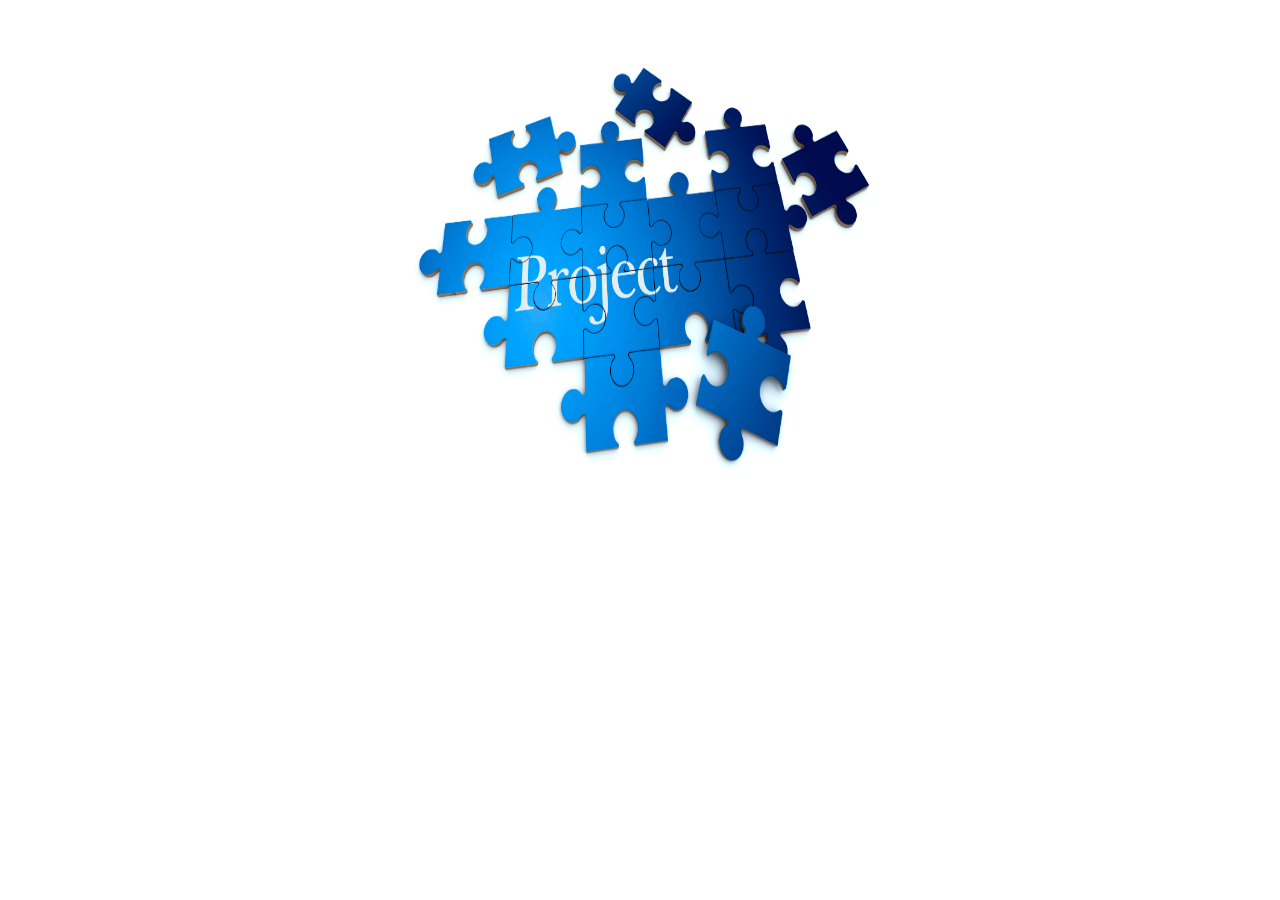
<file: index.html>
<!doctype html>
<html lang="pt-br">
    <head>
        <meta charset="utf-8">
        <title>Projetos</title>
        
        <style>
        
            body{
                
                margin: 0; padding: 0;
                text-align: center;
                
            }
            
            img {
                
                width: 500px;
                height: 500px;
            }
        
        </style>
    </head>
    <body>
        <h1><a href="Proj002"><img src="project2.jpg" alt="logotipo de projeto"> </a></h1>
    </body>
</html>
</file>
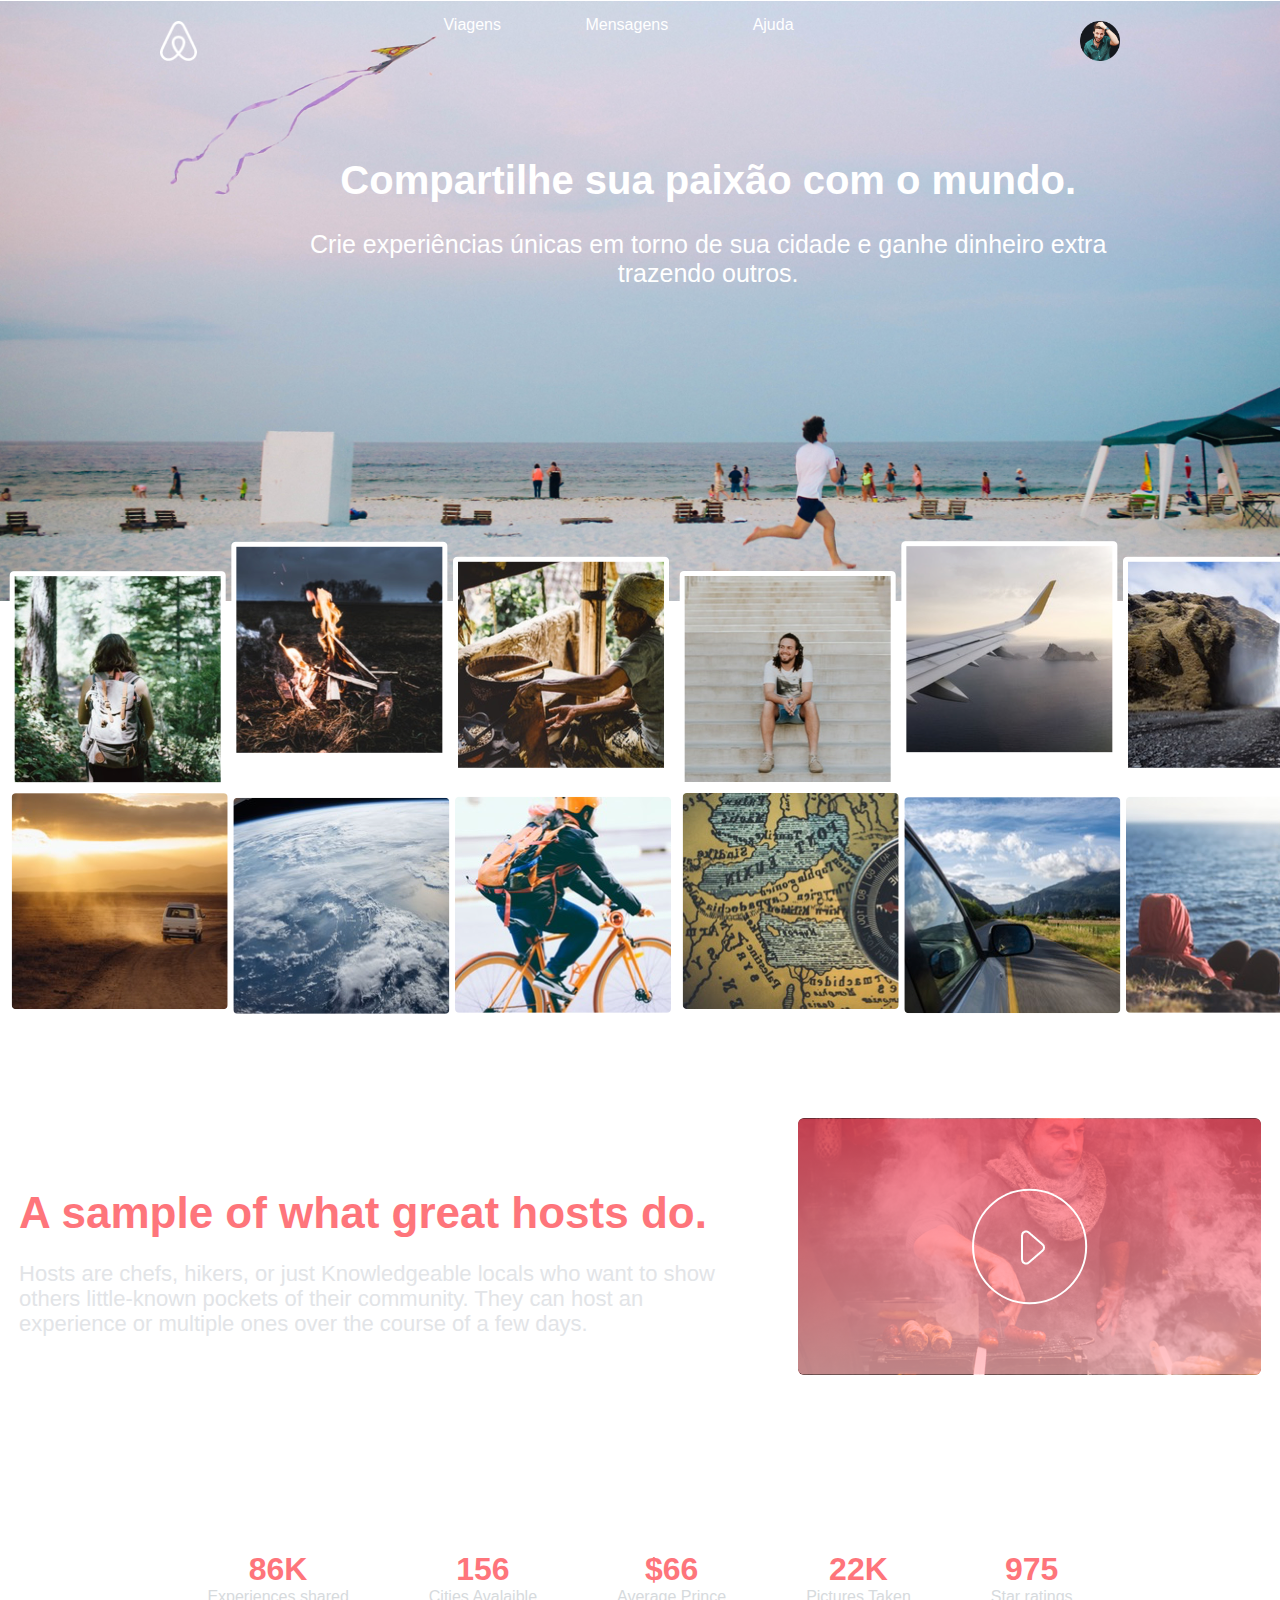
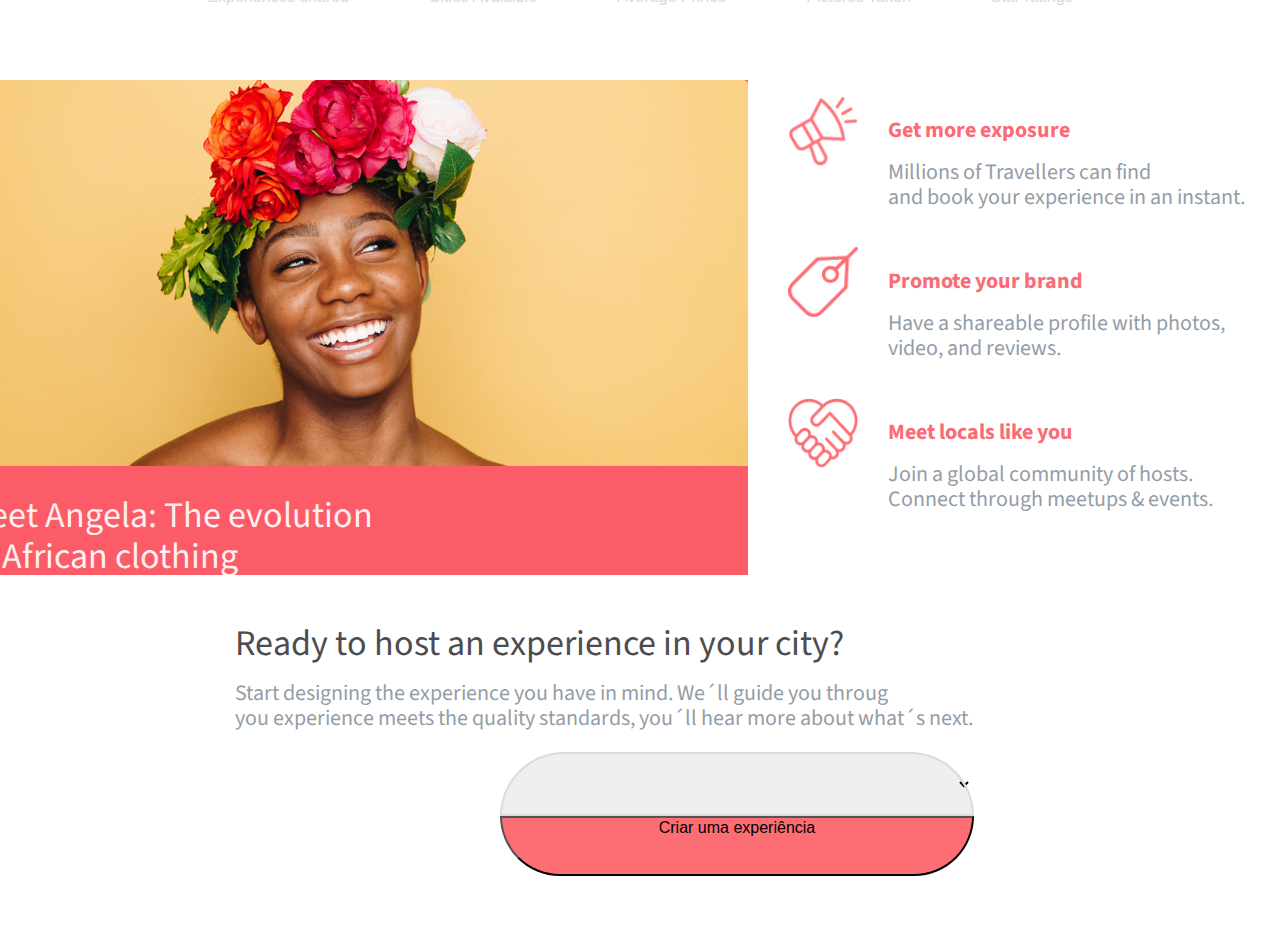
<file: Proj001/index.html>
<!DOCTYPE html>
<html lang="pt-br">
<head>
    <meta charset="UTF-8">
    
    <title>Land1</title>
    
    <!--Zerar as margens-->
    <link rel="stylesheet" href="normalize.css">
    
    <!--Google fonts-->
    <link href="https://fonts.googleapis.com/css?family=Source+Sans+Pro" rel="stylesheet">
    
    <!--css-->
    <link rel="stylesheet" href="stilo.css">
    
    <!--Versão mobile, site responsivo-->
    <meta name="viewport" content="width:device-width, initial-scale=1">
</head>

    <body>

        <!--Cabeçalho do site-->
        <header>
            
           <div class="container">
              
              <h1>
                  
                  <a href="#">
            <img src="img/logoTopo.png" alt="">
        </a>
                  
              </h1>
              
              
               
               <!--menu-->
                   <nav>
                       <ul>
                           <li><a href="#fotos">Viagens</a></li>
                           <li><a href="#mensagens">Mensagens</a></li>
                           <li><a href="#ajuda">Ajuda</a></li>
                       </ul>
                   </nav>
                   
                   <h1>
                   <a href="#">
                <img src="img/Oval_3.png" alt=""></a>
                  </h1> 
                   
           </div>
            
        </header>
        
        <section id="baner">
            <div class="container">
                
             <div class="chamada">
                 
                 <h1>Compartilhe sua paixão com o mundo.</h1>
                 <p>Crie experiências únicas em torno de sua cidade e ganhe dinheiro extra <br>
                 trazendo outros.</p>
                 
             </div>
            </div>
        </section>
        
        
        
        <section id="fotos">
         
          <div class="container2">
           
                
             <div class="fot1">
                 
                 <img src="img/img01.png" alt="">
                 
             </div>
             
             <div class="fot2">
                 
                 <img src="img/img02.png" alt="">
                 
             </div>
             
             <div class="fot3">
                 
                 <img src="img/img03.png" alt="">
                 
             </div>
             
             
             
             <div class="fot1">
                 
                 <img src="img/img04.png" alt="">
                 
             </div>
             
             <div class="fot2">
                 
                 <img src="img/img05.png" alt="">
                 
             </div>
             
             <div class="fot3">
                 
                 <img src="img/img06.png" alt="">
                 
             </div>
             
             
        </div>
            
        
        
        
        <div class="container3">
           
                
             <div class="fot4">
                 
                 <img src="img/img07.png" alt="">
                 
             </div>
             
             <div class="fot5">
                 
                 <img src="img/img08.png" alt="">
                 
             </div>
             
             <div class="fot6">
                 
                 <img src="img/img09.png" alt="">
                 
             </div>
             
             
             
             <div class="fot4">
                 
                 <img src="img/img10.png" alt="">
                 
             </div>
             
             <div class="fot5">
                 
                 <img src="img/img11.png" alt="">
                 
             </div>
             
             <div class="fot6">
                 
                 <img src="img/img12.png" alt="">
                 
             </div>
             
        </div>
            
        
        </section>
        
        <section id="mensagens">
            
            <div class="container4">
                 
                 <div class="texto">
                     
                     <h1>
                         A sample of what great hosts do.
                         
                     </h1>
                     
                     <p>
                         Hosts are chefs, hikers, or just Knowledgeable locals who want to show 
                         <br>
                         others little-known pockets of their community. They can host an
                         <br>
                         experience or multiple ones over the course of a few days.
                     </p>
                     
                 </div>
                 
                 <div class="video">
                     
                     <img src="img/video.png" alt="">
                     
                 </div>          
                 
             </div>
             
              <div class="container5">
             
           <div class="div1">
               
               <h1>86K </h1>
               <span>Experiences shared</span>
               
           </div>
           
           <div class="div2">
               
               <h1>156 </h1>
               <span>Cities Avalaible</span>
           </div>
           
           <div class="div3">
               
               <h1>$66 </h1>
              <span>Average Prince</span>
           </div>
           
           <div class="div4">
               
               <h1>22K </h1>
               <span>Pictures Taken</span>
           </div>
           
           <div class="div5">
               
               <h1>975</h1>
               <span>Star ratings</span>
           </div>
           
           
         </div>  
            
                    <br>
                    <br>
                    <br>
                    <br>
                    
           
        </section>
        
        
         <section id="fotomenina">
            
            <div class="container6">
                
                <div class="fot">
                   
                   
                    <img src="img/fotoMulher.png" alt="">
                    
                                             
                          <h1>Meet Angela: The evolution <br>of African clothing</h1> 
                    
                          
                      </div>
                      
                       
                    </div>              
                 
                    
                    <div class="fot2">
                    
                    <ul>
                        <li>
                        <img src="img/audio.png" alt="">
                        <div class="li1">
                            <h3>Get more exposure</h3>
                            <small>Millions of Travellers can find <br>and book your experience in an instant.</small>
                        </div>
                        
                        </li>
                        
                        <li>
                          <img src="img/etiqueta.png" alt="">
                        <div class="li1">
                            <h3>Promote your brand</h3>
                            <small>Have a shareable profile with photos, <br>video, and reviews.</small>
                        </div>   
                            
                            
                        </li>
                        
                        
                        <li>
                            
                             <img src="img/acordo.png" alt="">
                        <div class="li1">
                            
                            <h3>Meet locals like you</h3>
                            <small>Join a global community of hosts. <br>Connect through meetups & events.</small>
                        </div>   
                            
                            
                        </li>
                    </ul>
                   
                    
                    
                </div>
                
                
                 
                    <br>
                    <br>
                    <br>
                    <br>
             
           
        </section>
        
        
        
        
        
        
        
        
        
        
        
        <section id="conclusao">
            
            <div class="container7">
               
               <div class="div1">
                   
                  <h1>Ready to host an experience in your city?</h1>
               
                <p>Start designing the experience you have in mind. We´ll guide you throug <br> you experience meets the quality standards, you´ll hear more about what´s next.</p>
                  
                </div>
                </div>
                
                
                <div class="div2">
                   
                    <form action="">
                    
                    <select>
                        
                        <option value="Cidade">Selecione a cidade</option>
                        <option value="Cidade">Paulista</option>
                        <option value="Cidade">Olinda</option>
                        <option value="Cidade">Recife</option>
                        <option value="Cidade">Jaboatão</option>
                        
                    </select>
                    
                    <button>Criar uma experiência</button>
                    
                </form>
                    
                </div>
                   
                <div class="div3"></div>
                    
                   
                
                
              
                
                 
                    <br>
                    <br>
                    <br>
                    <br>
             
           
        </section>
        
        
    </body>
</html>






  <!--
                
                <div class="div2">
                    
                    <form action="">
                    
                    <select>
                        
                        <option value="Cidade">Selecione a cidade</option>
                        <option value="Cidade">Paulista</option>
                        <option value="Cidade">Olinda</option>
                        <option value="Cidade">Recife</option>
                        <option value="Cidade">Jaboatão</option>
                        
                    </select>
                    
                    <button>Criar uma experiência</button>
                    
                </form>
                    
                </div>
                
                
                 
                   
                
                
                
                <div class="textosfim">
                    
                    
                    <div class="imputs">
                        
                        <form action="">
                    
                    <select>
                        
                        <option value="idioma">Selecione o idioma</option>
                        <option value="idioma">Inglês</option>
                        <option value="idioma">Português</option>
                        
                    </select>
                       
                    
                     <select>
                        
                        <option value="moeda">Selecione a moeda</option>
                        <option value="moeda">USD – United States Dollars (Dólar Americano)</option>
                        <option value="moeda">GBP – Great Britain Pound (Libra Esterlina)</option>
                        <option value="moeda">EUR – Euro</option>
                        <option value="moeda">R$ - REAL</option>
                        
                    </select>
                    
                        </form>
                        
                    </div>
                    
                    
                </div>
                
        
                
            -->
</file>
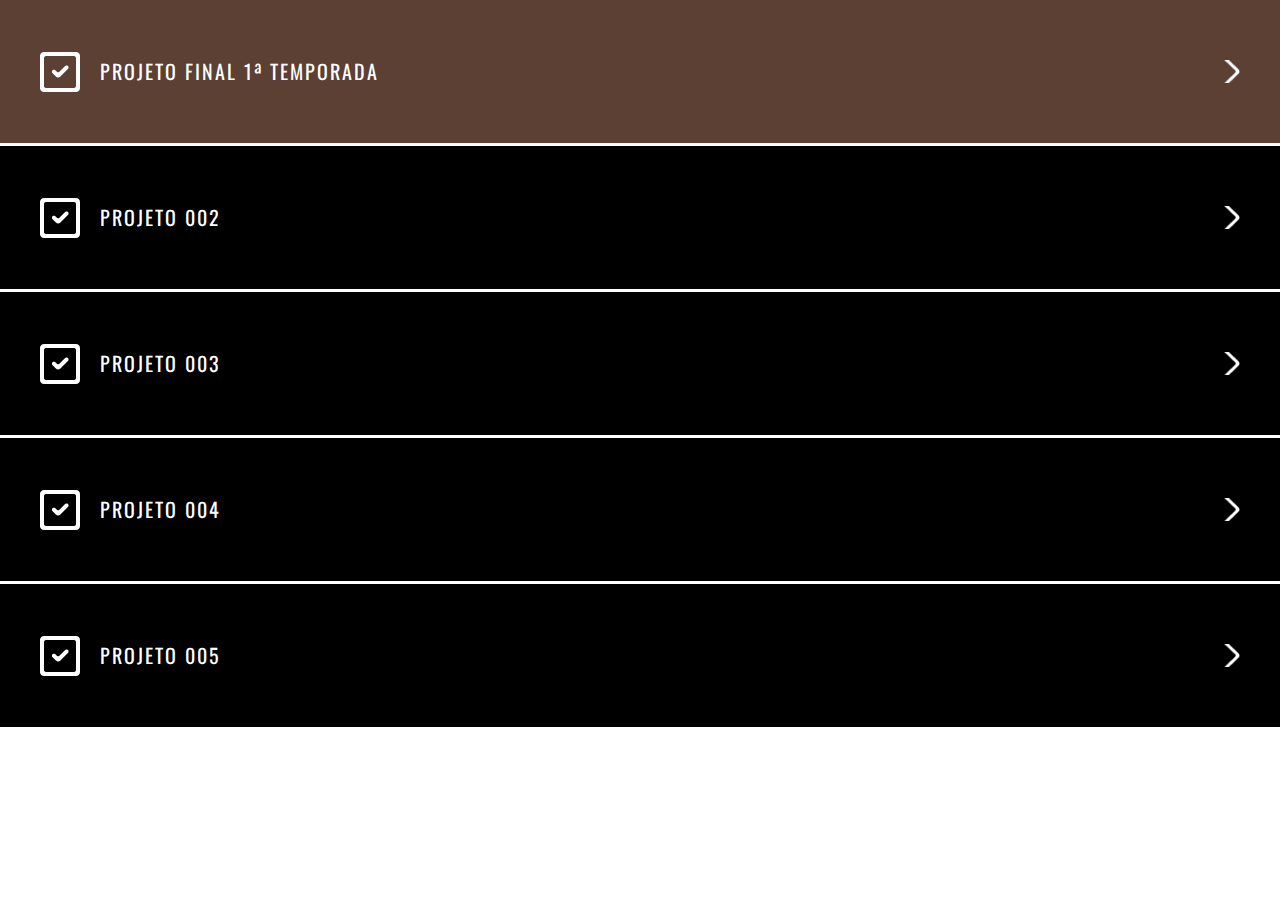
<file: Proj002/index.html>
<!DOCTYPE html>
<html lang="pt-br">
<head>
    <meta charset="UTF-8">
    <link rel="stylesheet" href="normalize.css">
    <link href="https://fonts.googleapis.com/css?family=Oswald:500" rel="stylesheet">
    <link rel="stylesheet" href="Estilo.css">
    <title>Proj002</title>
</head>
<body>
 
 <!--Para escrever o código abaixo, poderia fazer da seguinte forma: ul>li*4>a + tab, ou seja, lu porque é uma lista, li*4 porque a lista terá 4 itens ou 4 linhas, a porque cada iten ou linha terá um link.-->
  <ul>
     
     <!-- o código "feito" indica que o projeto está concluído/ "../PM-Projeto001/" indica que ao ser clicado, ele volta para a pasta principal e acessa a pasta do link/ Projeto 001 é o nome com o link-->
      <li class="feito"><a href="../Proj001">Projeto final 1ª temporada</a></li>
      
      
      <li class="feito"><a href="#">Projeto 002</a></li>
      <li class="feito"><a href="#">Projeto 003</a></li>
      
      <li class="feito"><a href="#">Projeto 004</a></li>
      
      <li class="feito"><a href="#">Projeto 005</a></li>
      
  </ul>   
</body>
</html>
</file>
<file: Proj001/stilo.css>
body{
    
    font-family: Lato, sans-serif;
    
    -webkit-font-smoothing: antialiased;
    
    background-color: #fff;
}


.container{
    
    max-width: 960px;
    
    margin: 0 auto;
    
    display: flex;
    
    justify-content: space-between;
}

    header nav li{
    
        list-style: none;
        
        display: inline-block;
        
        margin-right: 80px;
        
        color: #FFFFFF;
    
}

header h1 img{
    
    height: 40px;
    
}
  

header nav li a{
    
    color: #fff;
    text-decoration: none;
}

header{
    
    margin-bottom: -90px;
}



section#baner{
    
    background-image: url(img/denin-williams-690.png);
    
    background-size: cover;
    
    height: 600px;
    
    text-align: center
    
}


section#baner .container .chamada h1{
    font-size: 40px;
    padding-top: 130px;
    
    color: #fff;
    padding-left: 150px;
}

section#baner .container .chamada p{
    font-size: 25px;
    color: #fff;
    padding-left: 150px;
    
}


section#fotos{
       
      
}


.container2, .container3{
    
    display: flex;
    
}


section#fotos .fot1{
    
    padding-top: 60px;
    padding-left: 9px;
    
}

section#fotos .fot2{
    
    padding-top: 30px;
    padding-left: 5px;
    
}

section#fotos .fot3{
    
    padding-top: 45px;
    padding-left: 5px;
}


section#fotos .fot4{
    
    padding-top: 1px;
    padding-left: 11px;
}


section#fotos .fot5{
    
    padding-top: 5px;
    padding-left: 5px;
}


section#fotos .fot6{
    
    padding-top: 4px;
    padding-left: 5px;
}


section#baner{
        
    margin-bottom: -90px;
}

section#mensagens .container4{
    
    display: flex;
    flex-direction: row;
    justify-content: center;
    
    padding-top: 100px;
}

section#mensagens .container4 .texto{
    
    padding-right: 83px;
    padding-top: 40px;
    color: #e2e4e7;
    font-size: 22px;
font-weight: 400;
font-family: "Source Sans Pro

}


section#mensagens .container5{
    
    display: flex;
    flex-direction: row;
    justify-content: center;
    padding-top: 150px;
}

section#mensagens .container5 .div1{
    
    text-align: center;
    padding-right: 80px;
}

section#mensagens h1{
    margin-bottom: 0;
    color: #fe757b;
}

section#mensagens span{
    margin-bottom: 0;
    color: #d6dadd;
}

section#mensagens .container5 .div2{
    
     text-align: center;
    padding-right: 80px;
}


section#mensagens .container5 .div3{
    
     text-align: center;
    padding-right: 80px;
}


section#mensagens .container5 .div4{
    
   
    text-align: center;
    padding-right: 80px;
}

section#mensagens .container5 .div5{
    
   
    text-align: center;
    
}



section#fotomenina{
  
    display: flex;
    flex-direction: row;
    justify-content: center;
    
}

section#fotomenina .fot2 li{
    
   display: flex;
   padding-bottom: 50px;
   text-decoration: none;

    
}


section#fotomenina .li1{
    
    width: 439px;
    height: 101px;
}

section#fotomenina .fot2 h3{
    
    width: 195px;
    height: 20px;
    opacity: 0.9;
    color: #fb5c68;
    font-family: "Source Sans Pro";
    font-size: 22px;
    font-weight: 700;
    
}

section#fotomenina .fot2 small{
    
    width: 320px;
    height: 49px;
    opacity: 0.9;
    color: #88939e;
    font-family: "Source Sans Pro";
    font-size: 22px;
    font-weight: 400;
    
}

section#fotomenina .fot2 li img{
    
    padding-right:  30px;
    width: 70px;
    height: 70px;
    
}

section#fotomenina .fot{
   
 background-color: #fb5c68;   
    
}

section#fotomenina .fot h1{
    
    
    width: 433px;
    height: 80px;
    opacity: 0.9;
    color: #ffffff;
    font-family: "Source Sans Pro";
    font-size: 36px;
    font-weight: 400;
    padding-left: 10px;
    
}


section#fotomenina .fot2 img{
    
    padding-top: 0px;
    
}


section#conclusao .container7{
    
    display: flex;
    flex-direction: row;
    justify-content: center;
    
    
}


section#conclusao .div1 h1{
    
width: 630px;
height: 34px;
color: #4c4c51;
font-family: "Source Sans Pro";
font-size: 36px;
font-weight: 400;
    
    
}


section#conclusao .div1 p{
    
    width: 810px;
    height: 49px;
    opacity: 0.9;
    color: #88939e;
    font-family: "Source Sans Pro";
    font-size: 22px;
    font-weight: 400;
    
    
}

section#conclusao .div2 button{
    
    display: flex;
    flex-direction: row;
    justify-content: center;
    
    width: 474px;
    height: 60px;
    border-radius: 0 0 100px 100px;
    background-color: #fd6e74;
    
}


section#conclusao .div2{
    
   padding-left: 500px; 
    
   
}


section#conclusao select{
    
width: 474px;
height: 60px;
border-radius: 100px 100px 0 0;
border: 2px solid #dbdbdb;
padding: 30px;  
   
}



section#conclusao .cidade{
    
width: 109px;
height: 21px;
opacity: 0.9;
color: #88939e;
font-family: "Source Sans Pro";
font-size: 22px;
font-weight: 400;

   
}
</file>
<file: Proj002/Estilo.css>
/*Zera os espaçamentos*/
ul {
    padding: 0;  
    margin: 0;
}
li {
    
    /*Retira os marcadores da lista*/
    list-style: none;
    background-color: #4a4a4a;
    
    /*Altera a margem inferior para 3px*/
    margin-bottom: 3px;
    
    /*Permite posicionar e centralisar os itens da lista com o quadradinho do inicio*/
    padding: 60px 40px 60px 100px;
    
    /*coloca imagem como fundo*/
    background-image: url(Quadrado%20Desativado.png);
    
    /*Para a imagem não se repetir*/
    background-repeat: no-repeat;
    background-position: 40px center;
}

li:hover {
    background-color: #6e6e6e;
}

li.feito {
    background-color: #000000;
    background-image: url(Quadrado%20Ativado.png);
}

li.feito:hover {
    background-color: #5C4033;
}

a {
    color: #fff;
    
    /*Retira o Sublinhado do link*/
    text-decoration: none;
    
    /*ficar com coportamento de caixa*/
    display: block;
    
    background-image: url(Seta.png);
    background-repeat: no-repeat;
    
    /*Ajusta a posição da seta*/
    background-position: right center;
    font-family: 'oswald',sans-serif;
    font-size: 20px;
    text-transform: uppercase;
    
    /*Espaço entre as letras*/
    letter-spacing: 2px;
    -webkit-font-smoothing: antialiased;
    
    
}
</file>
